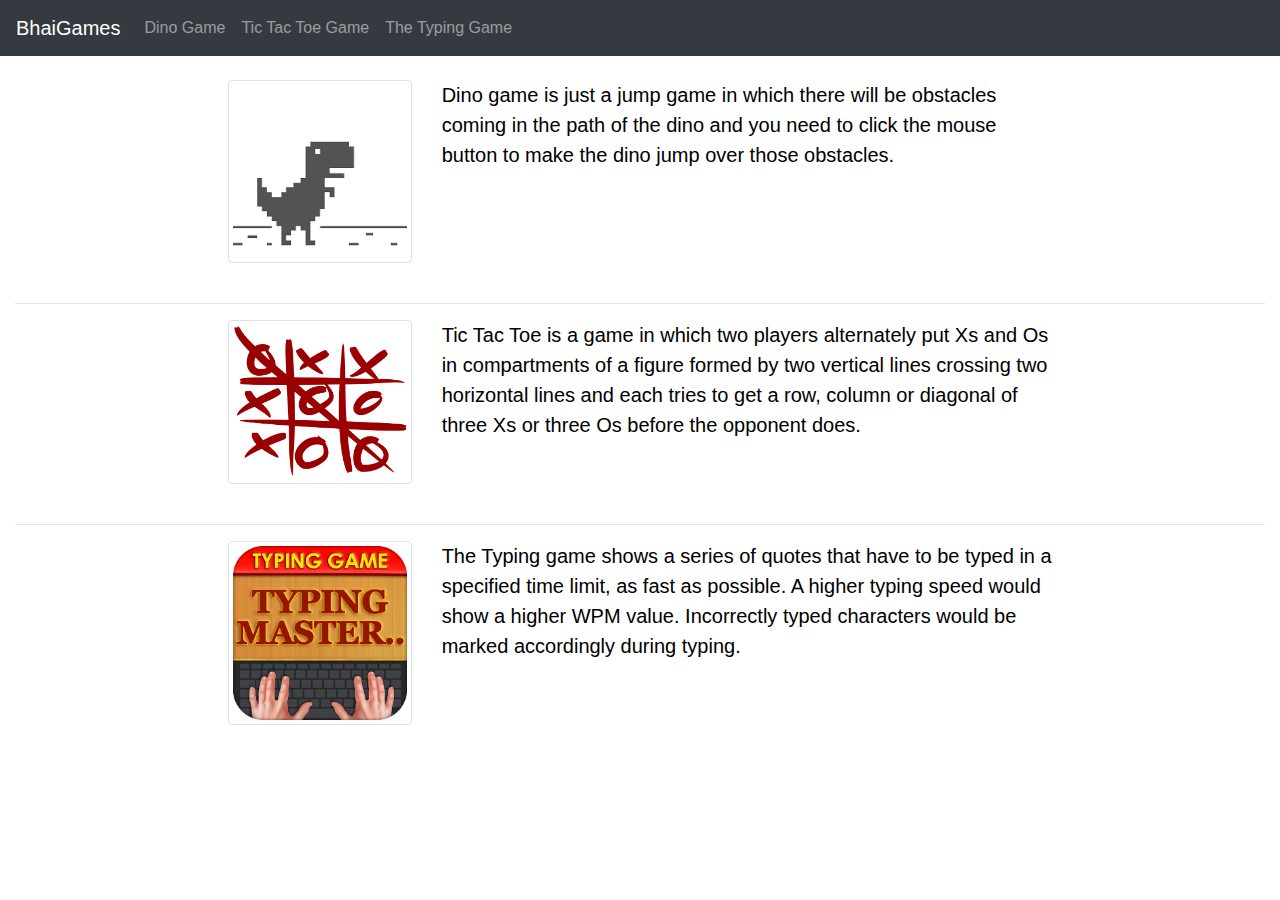
<file: index.html>
<!DOCTYPE html>
<html lang="en">
<head>
  <title>Simple Games</title>
  <meta charset="utf-8">
  <meta name="viewport" content="width=device-width, initial-scale=1">
  <link rel="stylesheet" href="https://cdn.jsdelivr.net/npm/bootstrap@4.6.1/dist/css/bootstrap.min.css">
  <script src="https://cdn.jsdelivr.net/npm/jquery@3.6.0/dist/jquery.slim.min.js"></script>
  <script src="https://cdn.jsdelivr.net/npm/popper.js@1.16.1/dist/umd/popper.min.js"></script>
  <script src="https://cdn.jsdelivr.net/npm/bootstrap@4.6.1/dist/js/bootstrap.bundle.min.js"></script>
</head>
<body style="color: black;background-color: white;">

<nav class="navbar navbar-expand-md bg-dark navbar-dark">
  <a class="navbar-brand" href="#">BhaiGames</a>
  <button class="navbar-toggler" type="button" data-toggle="collapse" data-target="#collapsibleNavbar">
    <span class="navbar-toggler-icon"></span>
  </button>
  <div class="collapse navbar-collapse" id="collapsibleNavbar">
    <ul class="navbar-nav">
      <li class="nav-item">
        <a class="nav-link" href="dinoGame/index.html">Dino Game</a>
      </li>
      <li class="nav-item">
        <a class="nav-link" href="TTT/index.html">Tic Tac Toe Game</a>
      </li>
      <li class="nav-item">
        <a class="nav-link" href="TypingGame/index.html">The Typing Game</a>
      </li>    
    </ul>
  </div>  
</nav>
<br>

<div class="container-fluid">
  <div class="row">
    <div class="col-sm-2"></div>
    <div class="col-sm-2"><a href="dinoGame/index.html"><img src="images/dino.png" class="mx-auto d-block img-thumbnail img-fluid"></a></div>
    <div class="col-sm-6"><p class="lead"><b>Dino game is just a jump game in which there will be obstacles coming in the path of the dino and you need to click the mouse button to make the dino jump over those obstacles.</b></p></div>
  </div>
  <br>
  <hr>
  <div class="row">
    <div class="col-sm-2"></div>
    <div class="col-sm-2"><a href="TTT/index.html"><img src="images/tttimg.png" class="mx-auto d-block img-fluid img-thumbnail"></a></div>
    <div class="col-sm-6"><p class="lead"><b>Tic Tac Toe
     is a game in which two players alternately put Xs and Os in compartments of a figure formed by two vertical lines crossing two horizontal lines and each tries to get a row, column or diagonal of three Xs or three Os before the opponent does.</b></p></div>
  </div>
  <br>
  <hr>
  <div class="row">
    <div class="col-sm-2"></div>
    <div class="col-sm-2"><a href="TypingGame/index.html"><img src="images/typing.png" class="mx-auto d-block img-fluid img-thumbnail"></a></div>
    <div class="col-sm-6"><p class="lead"><b>The Typing game shows a series of quotes that have to be typed in a specified time limit, as fast as possible. A higher typing speed would show a higher WPM value. Incorrectly typed characters would be marked accordingly during typing.</b></p></div>
  </div>
</div>
    
</body>
</html>
</file>
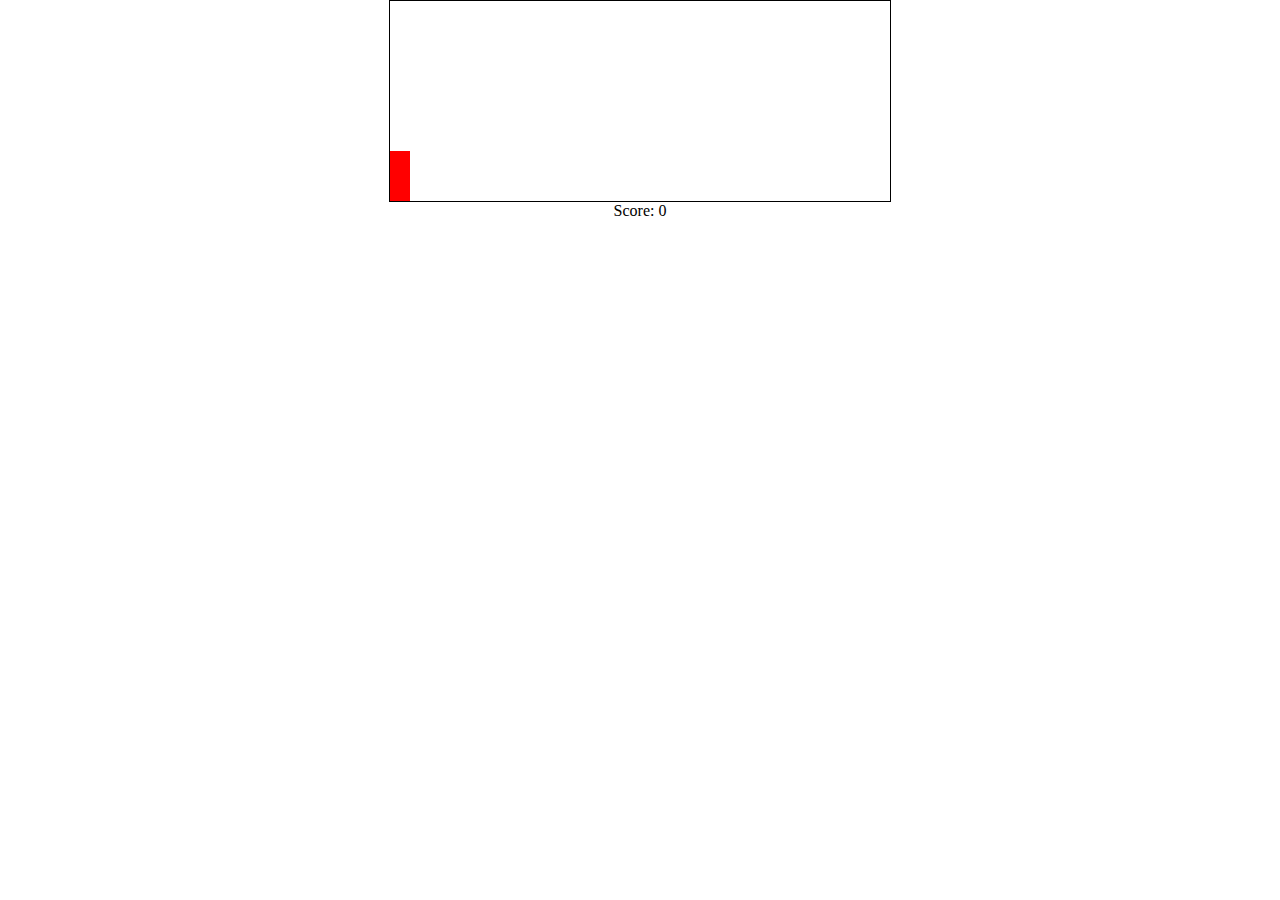
<file: DinoGame/index.html>
<!DOCTYPE html>
<html lang="en" onclick="jump()">
<head>
    <meta charset="UTF-8">
    <title>Jump Game</title>
    <link rel="stylesheet" href="dinogameStyle.css">
</head>
<body>
    <div class="game">
        <div id="character"></div>
        <div id="block"></div>
    </div>
    <p>Score: <span id="scoreSpan"></span></p>
</body>
<script src="dinoGameJS.js"></script>
</html>
</file>
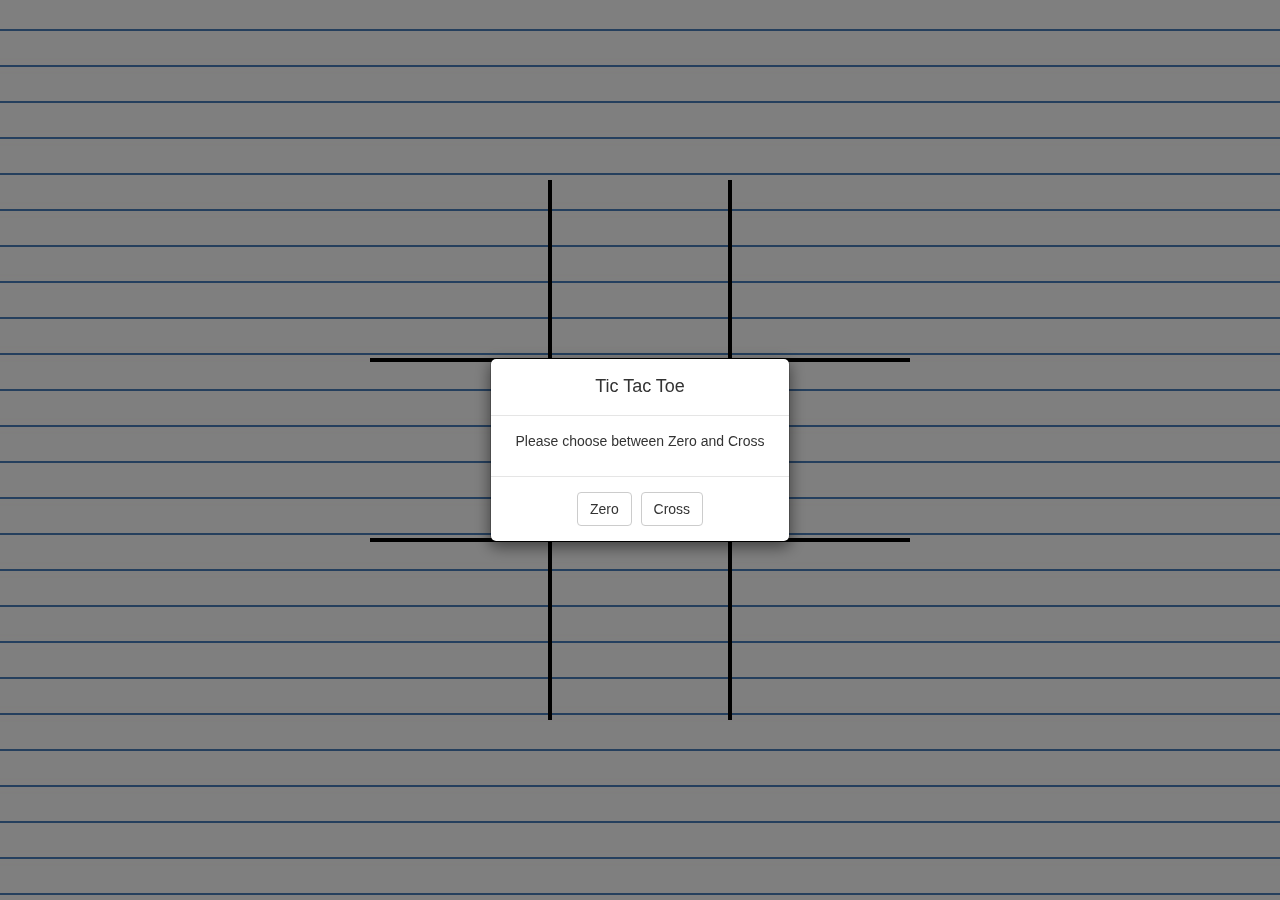
<file: TTT/index.html>
<!DOCTYPE html>
<html>
<head>
	<title>ttt</title>
	<meta name="viewport" content="width=device-width, initial-scale=1">
    <link rel="stylesheet" href="https://maxcdn.bootstrapcdn.com/bootstrap/3.4.0/css/bootstrap.min.css">
    <link rel="stylesheet" href="https://cdnjs.cloudflare.com/ajax/libs/font-awesome/4.7.0/css/font-awesome.min.css">
    <script src="js/jquery-3.4.1.js"></script>
    <script src="js/bootstrap.min.js"></script>
    <style type="text/css">
        body{
            margin: 0;
            padding: 0;
            background:url("images/paper.jpg") no-repeat -200px -150px;
        }
    	.center{
    		position: absolute;
    		top: 50%;
    		left: 50%;
    		transform: translate(-50%,-50%);
    		height:60vh;
    		width: 60vh;
    		/*border: 1px solid black;*/
    	}
        .indicator{
            position: absolute;
            top:50%;
            left:5%;
            height: 100px;
            width: 200px;
            transform: translateY(-50%);
        }
    	.colu{
    		height: 20vh;
    		width: 20vh;
    		border:2px solid black;
    	}
        .colu:hover{
            cursor:pointer;
        }



    	.row1{
    		position: absolute;
    		top: 0vh;
    	}
    	.row2{
    		position: absolute;
    		top: 20vh;
    	}
    	.row3{
    		position: absolute;
    		top: 40vh;
    	}
    	.col11,.col21,.col31{
    		position: absolute;
    		left: 0vh;
            border-left: none;
    	}
    	.col12,.col22,.col32{
    		position: absolute;
    		left: 20vh;
    	}
    	.col13,.col23,.col33{
    		position: absolute;
    		left: 40vh;
            border-right: none;
    	}
        .col11,.col12,.col13{
            border-top: none;
        }
        .col31,.col32,.col33{
            border-bottom: none;
        }
    	.cross{
    		background:url("images/cross.png") no-repeat;
    		background-size: 18vh 18vh;
    	}
    	.zero{
    		background:url("images/zero.png") no-repeat;
    		background-size: 18vh 18vh;
            z-index: 2;
    	}
        .atTheCenter{
            text-align: center;
        }
        .vm{
            display: flex;
            justify-content: center;
            align-items: center;
        }
        #secondModal{
            z-index: -34;
        }


    </style>
</head>
<body>
	<header>
        
		
	</header>


    <div class="modal fade vm" id="secondModal" role="dialog">
        <div class="modal-dialog modal-sm modal-dialog-centered">
        
          <div class="modal-content atTheCenter">
            <div class="modal-header">
              <h4 class="modal-title">Tic Tac Toe</h4>
            </div>
            <div class="modal-body">
              <p id="modalpara">Please choose between Zero and Cross</p>
            </div>
            <div class="modal-footer atTheCenter">
              <button type="button" class="btn btn-default playAgain" data-dismiss="modal">Play Again</button>
            </div>
          </div>
          
        </div>
    </div>

    <!-- Modal  -->
    <div class="modal fade vm" id="myModal" role="dialog">
        <div class="modal-dialog modal-sm modal-dialog-centered">
        
          <div class="modal-content atTheCenter">
            <div class="modal-header">
              <h4 class="modal-title">Tic Tac Toe</h4>
            </div>
            <div class="modal-body">
              <p>Please choose between Zero and Cross</p>
            </div>
            <div class="modal-footer atTheCenter">
              <button type="button" class="btn btn-default zeroBtn modalBtn" data-dismiss="modal">Zero</button>
              <button type="button" class="btn btn-default crossBtn modalBtn" data-dismiss="modal">Cross</button>
            </div>
          </div>
          
        </div>
    </div>

    <div class="indicator"></div>

	<div class="center">
		<div class="row1">
			<div class="col11 colu "></div>
			<div class="col12 colu "></div>
			<div class="col13 colu "></div>
		</div>
		<div class="row2">
			<div class="col21 colu "></div>
			<div class="col22 colu "></div>
			<div class="col23 colu "></div>
		</div>
		<div class="row3">
			<div class="col31 colu "></div>
			<div class="col32 colu "></div>
			<div class="col33 colu"></div>
		</div>
	</div>

    

	<footer>
		
	</footer>
    <script type="text/javascript">
        var noc=0;
        var mat=[];
        mat[0]=[];
        mat[1]=[];
        mat[2]=[];

        function feedingMat(flag,store,cross_zero)
        {
            if(store.classList.contains("col11"))
            {
                mat[0][0]=cross_zero;
            }
            else  if(store.classList.contains("col12"))
            {
                mat[0][1]=cross_zero;
            }
            else  if(store.classList.contains("col13"))
            {
                mat[0][2]=cross_zero;
            }
            else  if(store.classList.contains("col21"))
            {
                mat[1][0]=cross_zero;
            }
            else  if(store.classList.contains("col22"))
            {
                mat[1][1]=cross_zero;
            }
            else  if(store.classList.contains("col23"))
            {
                mat[1][2]=cross_zero;
            }
            else  if(store.classList.contains("col31"))
            {
                mat[2][0]=cross_zero;
            }
            else  if(store.classList.contains("col32"))
            {
                mat[2][1]=cross_zero;
            }
            else  if(store.classList.contains("col33"))
            {
                mat[2][2]=cross_zero;
            }
        }

        function checkPattern(flag,noc)
        {
            var indicator=0,whowin=2,result=0;
            for(var i=0;i<3;i++)
            {
                if(mat[i][0]==1 &&mat[i][1]==1 &&mat[i][2]==1)
                {
                    result=1;
                    indicator=1;
                    whowin=1;
                    break;
                }
                else if(mat[i][0]==0 &&mat[i][1]==0 &&mat[i][2]==0)
                {
                    result=1;
                    indicator=1;
                    whowin=0;
                    break;
                }


                else if(mat[0][i]==1 &&mat[1][i]==1 &&mat[2][i]==1)
                {
                    result=1;
                    indicator=1;
                    whowin=1;
                    break;
                }
                else if(mat[0][i]==0 &&mat[1][i]==0 &&mat[2][i]==0)
                {
                    result=1;
                    indicator=1;
                    whowin=0;
                    break;
                }
            }
            if(indicator==0)
            {
                if(mat[0][0]==1 && mat[1][1]==1 && mat[2][2]==1)
                {
                    result=1;
                    whowin=1;
                }
                else if(mat[0][0]==0 && mat[1][1]==0 && mat[2][2]==0)
                {
                    result=1;
                    whowin=0;
                }
                else if(mat[0][2]==1 && mat[1][1]==1 && mat[2][0]==1)
                {
                    result=1;
                    whowin=1;
                }
                else if(mat[0][2]==0 && mat[1][1]==0 && mat[2][0]==0)
                {
                    result=1;
                    whowin=0;
                }
            }
            if(result==1)
            {
                
                if(flag==whowin)
                {
                    $("#modalpara").text("Player 1 won");
                    $("#secondModal").css({"z-index":"1500"});
                    $("#secondModal").modal();
                }
                else
                {
                    $("#modalpara").text("Player 2 won");
                    $("#secondModal").css({"z-index":"1500"});
                    $("secondModal").modal();
                }

            }
            else
            {
                if(noc==9)
                {
                    $("#modalpara").text("Match Draw");
                    $("#secondModal").css({"z-index":"1500"});
                    $("#secondModal").modal();
                }
            }
        }

        $(document).ready(function(){
            //$("#secondModal").modal({backdrop:"static"});
            $("#myModal").modal({backdrop:"static"});
            $(".playAgain").click(function(){
                location.reload(true);
            });
            var flag=0;
            $(".crossBtn").click(function(){
                flag=1;
            });
            $(".zeroBtn").click(function(){
                flag=0;
            });

            var store,cross_zero;
            
            $(".colu").click(function(){
                noc+=1;
                store=$(this);
                if(flag==1)
                {
                    if(noc%2!=0)
                    {
                        cross_zero=1;
                        store.addClass("cross");
                        feedingMat(flag,this,cross_zero);



                    }
                    else
                    {
                        cross_zero=0;
                        store.addClass("zero");
                        feedingMat(flag,this,cross_zero);
                    }    
                }
                else
                {
                    if(noc%2!=0)
                    {
                        cross_zero=0;
                        store.addClass("zero");
                        feedingMat(flag,this,cross_zero);
                    }
                    else
                    {
                        cross_zero=1;
                        store.addClass("cross");
                        feedingMat(flag,this,cross_zero);
                    }
                }
                if(noc>=4)
                {
                    checkPattern(flag,noc);
                }
                
            });    
            
        });
    </script>
</body>
</html>
</file>
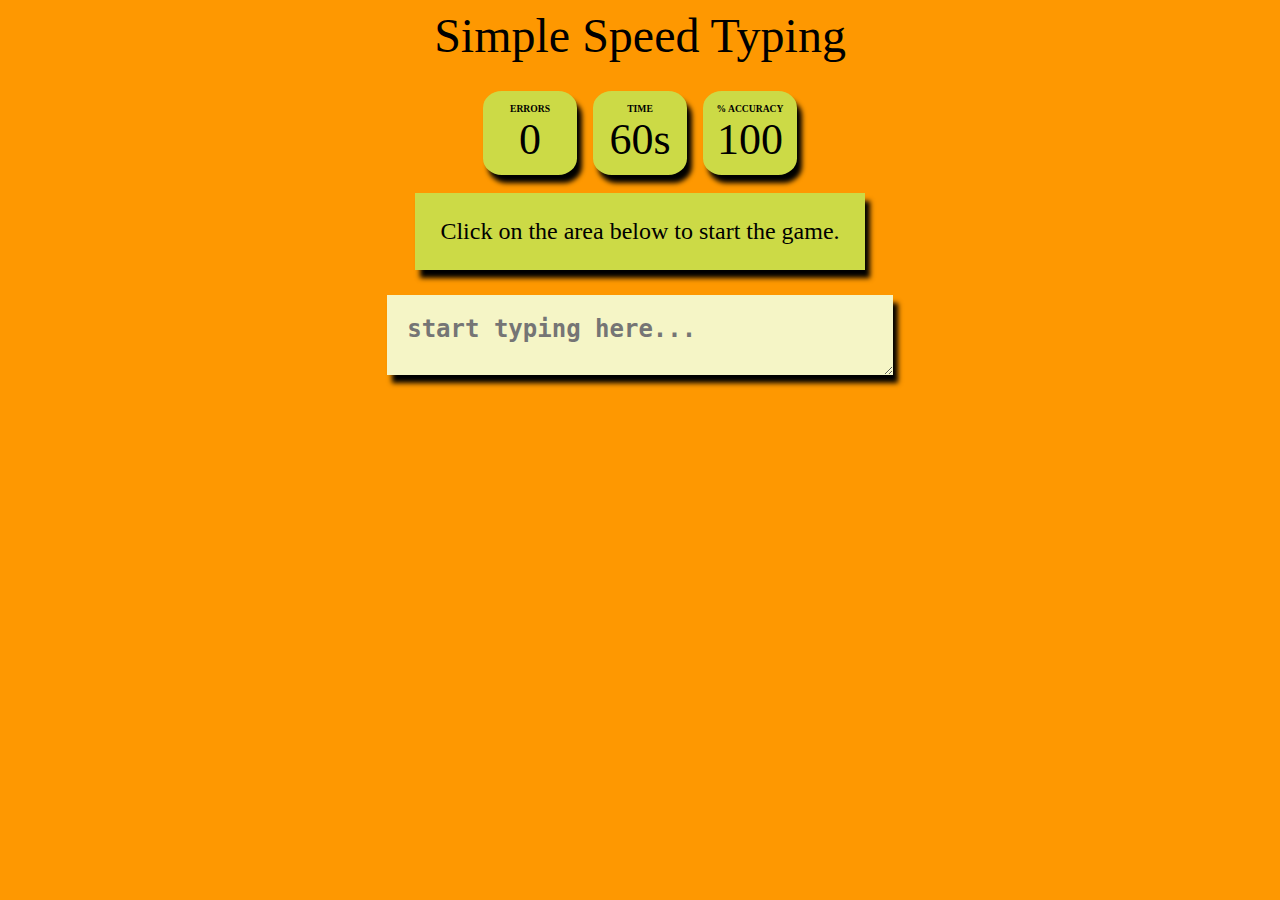
<file: TypingGame/index.html>
<html lang="en">
<head>
  <title>Simple Speed Typer</title>
  <link rel="stylesheet" href="style.css">
</head>
<body>
  <div class="container">
    <div class="heading">Simple Speed Typing</div>
    <div class="header">
      <div class="wpm">
        <div class="header_text">WPM</div>
        <div class="curr_wpm">100</div>
      </div>
      <div class="cpm">
        <div class="header_text">CPM</div>
        <div class="curr_cpm">100</div>
      </div>
      <div class="errors">
        <div class="header_text">Errors</div>
        <div class="curr_errors">0</div>
      </div>
      <div class="timer">
        <div class="header_text">Time</div>
        <div class="curr_time">60s</div>
      </div>
      <div class="accuracy">
        <div class="header_text">% Accuracy</div>
        <div class="curr_accuracy">100</div>
      </div>
    </div>

    <div class="quote">Click on the area below to start the game.</div>
    <textarea class="input_area" placeholder="start typing here..." oninput="processCurrentText()"
      onfocus="startGame()"></textarea>
    <button class="restart_btn" onclick="resetValues()">Restart</button>
  </div>
  <script src="game.js"></script>
</body>
</html>
</file>
<file: DinoGame/dinogameStyle.css>
*{
    padding: 0;
    margin: 0;
    overflow-x: hidden;
}
.game{
    width: 500px;
    height: 200px;
    border: 1px solid black;
    margin: auto;
}
#character{
    width: 20px;
    height: 50px;
    background-color: red;
    position:relative;
    top: 150px;
}
.animate{
    animation: jump 0.3s linear;
}
@keyframes jump{
    0%{top: 150px;}
    20%{top: 100px;}
    80%{top: 100px;}
    100%{top: 150px;}
}

#block{
    background-color: blue;
    width: 20px;
    height: 20px;
    position: relative;
    top: 130px;
    left: 500px;
    animation: block 1.5s infinite linear;
}
@keyframes block{
    0%{left: 500px}
    100%{left: -20px}
}
p{
    text-align: center;
}
</file>
<file: TypingGame/style.css>
body {
  background-color: #fe9801;
  color: black;
  text-align: center;
}

.container {
  display: flex;
  flex-direction: column;
  align-items: center;
}

.heading {
  margin-bottom: 20px;
  font-size: 3rem;
  color: black;
}

.header {
  display: flex;
  align-items: center;
}

.timer, .errors,
.accuracy, .cpm, .wpm {
  background-color: #ccda46;
  height: 60px;
  width: 70px;
  margin: 8px;
  padding: 12px;
  border-radius: 20%;
  box-shadow: black 5px 8px 5px;
}

.cpm, .wpm  {
  display: none;
}

.header_text {
  text-transform: uppercase;
  font-size: 0.6rem;
  font-weight: 600;
}

.curr_time, .curr_errors,
.curr_accuracy, .curr_cpm,
.curr_wpm {
  font-size: 2.75rem;
}

.quote {
  background-color: #ccda46;
  font-size: 1.5rem;
  margin: 10px;
  padding: 25px;
  box-shadow: black 5px 8px 5px;
}

.input_area {
  background-color: #f5f5c6;
  height: 80px;
  width: 40%;
  font-size: 1.5rem;
  font-weight: 600;
  margin: 15px;
  padding: 20px;
  border: 0px;
  box-shadow: black 5px 8px 5px;
}

.incorrect_char {
  color: red;
  text-decoration: underline;
}

.correct_char {
  color: darkgreen;
}

.restart_btn {
  display: none;
  background-color: #326765;
  font-size: 1.5rem;
  padding: 10px;
  border: 0px;
  box-shadow: black 5px 8px 5px;
}
</file>
